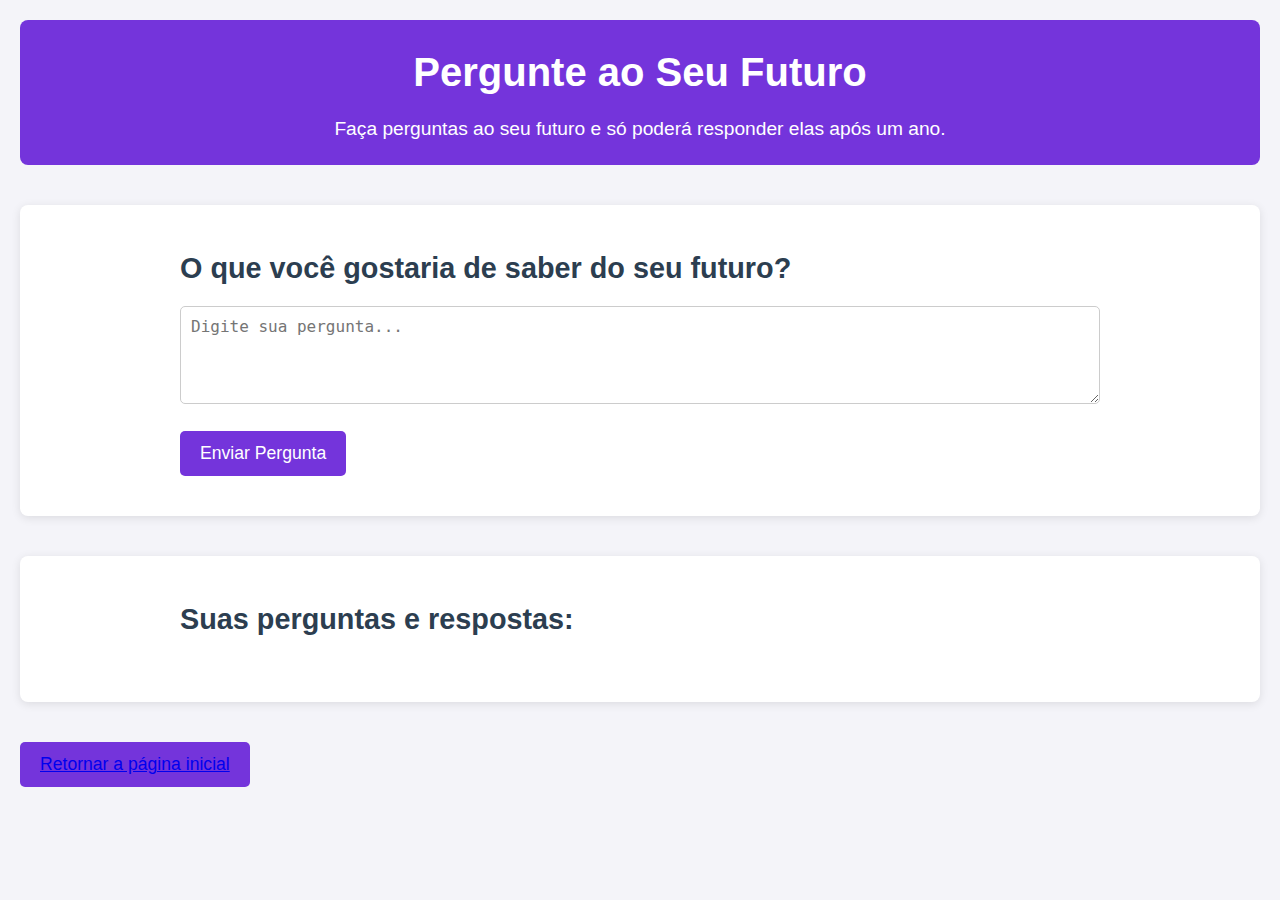
<file: eu.html>
<!DOCTYPE html>
<html lang="pt-br">
<head>
    <meta charset="UTF-8">
    <meta name="viewport" content="width=device-width, initial-scale=1.0">
    <meta http-equiv="X-UA-Compatible" content="ie=edge">
    <title>Pergunte ao Seu Futuro</title>
    <link rel="stylesheet" href="style.css">
</head>
<body>
    <header>
        <div class="logo">
            <h1>Pergunte ao Seu Futuro</h1>
            <p>Faça perguntas ao seu futuro e só poderá responder elas após um ano.</p>
        </div>
    </header>

    <section id="ask">
        <div class="content">
            <h2>O que você gostaria de saber do seu futuro?</h2>
            <textarea id="question" placeholder="Digite sua pergunta..." rows="4"></textarea>
            <button id="sendQuestion">Enviar Pergunta</button>
        </div>
    </section>

    <section id="responses">
        <div class="content">
            <h2>Suas perguntas e respostas:</h2>
            <div id="questionsList"></div>
        </div>
    </section>

    <button ><a href="index.html">Retornar a página inicial</a></button>


    <script src="scripts.js"></script>
</body>
</html>
</file>
<file: style.css>
* {
    margin: 0;
    padding: 0;
    box-sizing: border-box;
}

body {
    font-family: 'Arial', sans-serif;
    line-height: 1.6;
    background-color: #f4f4f9;
    color: #333;
    padding: 20px;
}

header {
    background-color: #7434db;
    color: white;
    padding: 20px;
    text-align: center;
    border-radius: 8px;
    margin-bottom: 40px;
}

header h1 {
    font-size: 2.5rem;
    margin-bottom: 10px;
}

header p {
    font-size: 1.2rem;
}

.content {
    max-width: 960px;
    margin: 0 auto;
    padding: 20px;
}

#ask, #responses {
    margin-bottom: 40px;
    background-color: #ffffff;
    border-radius: 8px;
    padding: 20px;
    box-shadow: 0 2px 10px rgba(0, 0, 0, 0.1);
}

h2 {
    font-size: 1.8rem;
    color: #2c3e50;
    margin-bottom: 15px;
}

textarea {
    width: 100%;
    padding: 10px;
    font-size: 1rem;
    border-radius: 5px;
    border: 1px solid #ccc;
    margin-bottom: 20px;
    resize: vertical;
    transition: border-color 0.3s;
}

textarea:focus {
    border-color: #7434db;
    outline: none;
}

button {
    background-color: #7434db;
    color: white;
    border: none;
    padding: 12px 20px;
    font-size: 1.1rem;
    border-radius: 5px;
    cursor: pointer;
    transition: background-color 0.3s ease;
    display: inline-block;
}

button:hover {
    background-color: #7329b9;
}

button:active {
    background-color: #8c1d9b;
}

#questionsList {
    margin-top: 20px;
}

#questionsList div {
    background-color: #ecf0f1;
    padding: 15px;
    border-radius: 5px;
    margin-bottom: 15px;
}

footer {
    text-align: center;
    margin-top: 40px;
    color: #7f8c8d;
}

footer p {
    font-size: 1rem;
}


@media (max-width: 768px) {
    header h1 {
        font-size: 2rem;
    }

    header p {
        font-size: 1rem;
    }

    h2 {
        font-size: 1.5rem;
    }

    textarea {
        font-size: 0.95rem;
    }

    button {
        font-size: 1rem;
        padding: 10px 18px;
    }
}

@media (max-width: 480px) {
    header h1 {
        font-size: 1.7rem;
    }

    header p {
        font-size: 0.95rem;
    }

    h2 {
        font-size: 1.3rem;
    }

    textarea {
        font-size: 0.9rem;
    }

    button {
        padding: 8px 16px;
    }

}
</file>
